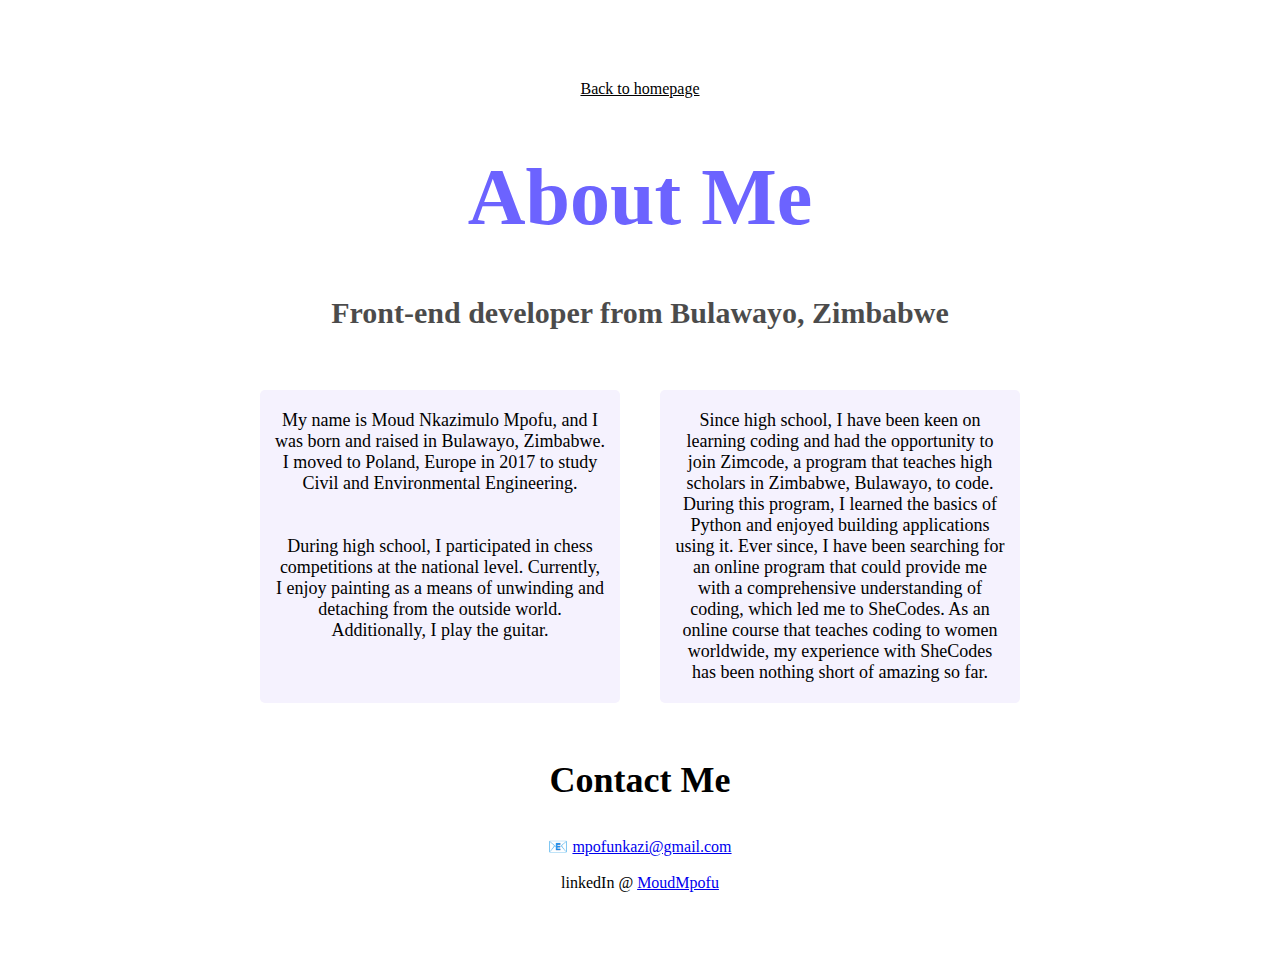
<file: about.html>
<!DOCTYPE html>
<html lang="en">
  <head>
    <meta charset="UTF-8" />
    <meta name="viewport" content="width=device-width, initial-scale=1.0" />
    <meta http-equiv="X-UA-Compatible" content="ie=edge" />
    <link rel="stylesheet" href="src/styles.css" />
    <title>About Me</title>
  </head>
  <body>
    <div class="container">
      <a href="index.html" class="home-page">Back to homepage</a>
      <h1>About Me</h1>
      <h4>Front-end developer from Bulawayo, Zimbabwe</h4>
      <div class="info">
        <p class="background">
          My name is Moud Nkazimulo Mpofu, and I was born and raised in
          Bulawayo, Zimbabwe. I moved to Poland, Europe in 2017 to study Civil
          and Environmental Engineering.
          <br />
          <br />
          <br />
          During high school, I participated in chess competitions at the
          national level. Currently, I enjoy painting as a means of unwinding
          and detaching from the outside world. Additionally, I play the guitar.
        </p>
        <p class="hobbies">
          Since high school, I have been keen on learning coding and had the
          opportunity to join Zimcode, a program that teaches high scholars in
          Zimbabwe, Bulawayo, to code. During this program, I learned the basics
          of Python and enjoyed building applications using it. Ever since, I
          have been searching for an online program that could provide me with a
          comprehensive understanding of coding, which led me to SheCodes. As an
          online course that teaches coding to women worldwide, my experience
          with SheCodes has been nothing short of amazing so far.
        </p>
      </div>
      <div id="contact">
        <h3 class="contact">Contact Me</h3>

        📧
        <a href="mailto:mpofunkazi@gmail.com">mpofunkazi@gmail.com</a>
        <br />
        <br />
        linkedIn @
        <a href="https://www.linkedin.com/in/moud-mpofu-5902a5152/"
          >MoudMpofu</a
        >
      </div>
    </div>
  </body>
</html>
</file>
<file: src/styles.css>
body {
  background-color: white;
}
:root {
  --pry-color: #6c63ff;
  --sec-color: #f5f2fe;
  --h1-font-size: 80px;
  --font-size: 18px;
  --box-shadow: 0 5px 10px rgba(0, 0, 0, 0.3);
}

.container {
  display: block;
  margin: 60px auto;
  max-width: 800px;
  padding: 20px;
  text-align: center;
}

h1 {
  color: var(--pry-color);
  font-size: var(--h1-font-size);
}
h3 {
  font-size: 36px;
}
h4 {
  font-size: 30px;
  opacity: 0.7;
}

.links {
  margin-top: 80px;
  diplay: flex;
  justify-content: center;
}

.contact-me,
.about-me {
  border: 2px solid var(--pry-color);
  border-radius: 10px;
  box-shadow: var(--box-shadow);
  padding: 20px 15px;
  margin: 20px;
  text-decoration: none;
}
.contact-me {
  color: white;
  background-color: var(--pry-color);
}
.about-me {
  color: var(--pry-color);
}
.home-page {
  color: var(--primary-color);
  display: block;
}
.info {
  display: flex;
  justify-content: center;
}
.info p {
  margin: 20px;
  padding: 20px 15px;
  background-color: var(--sec-color);
  border-radius: 5px;
  font-size: var(--font-size);
  flex: 1;
  text-align: center;
}

a:hover {
  color: blue;
  cursor: pointer;
}
.navbar-brand {
  opacity: 0.8;
  color: var(--pry-color);
}
</file>
